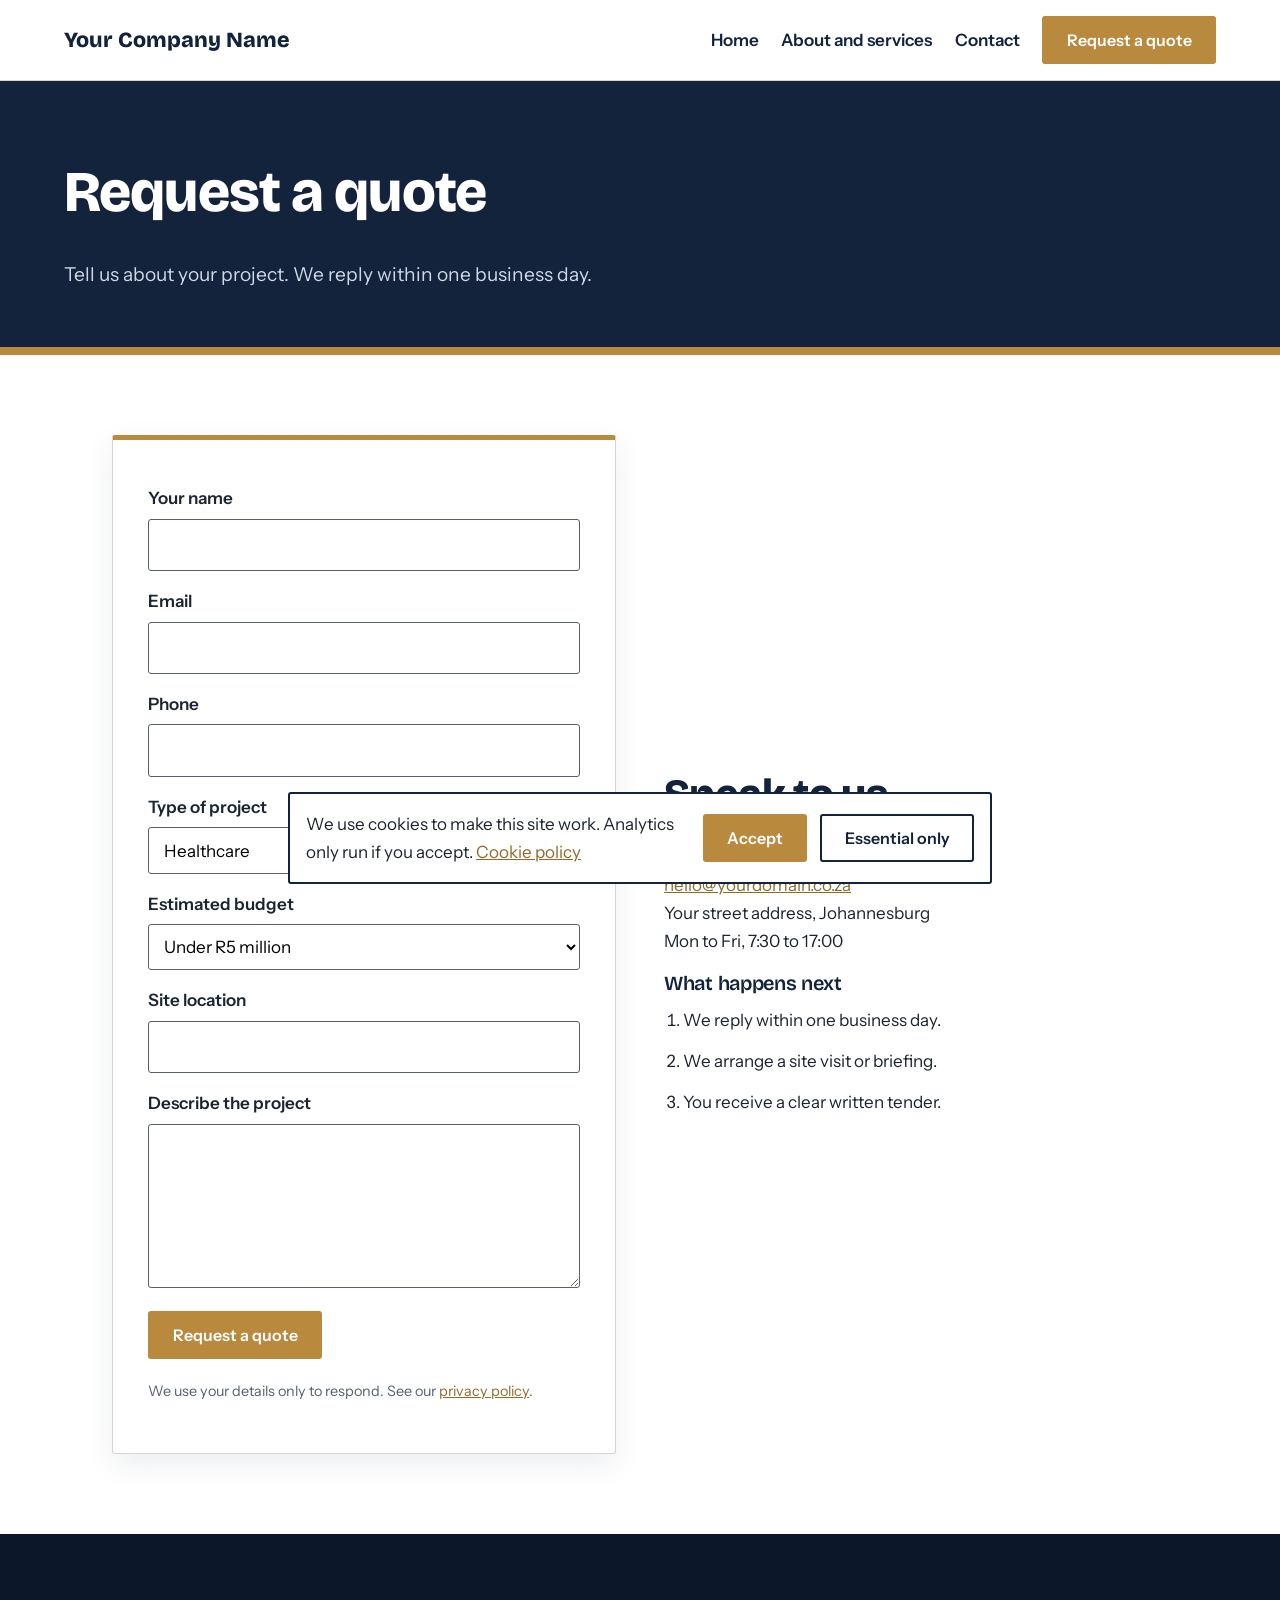
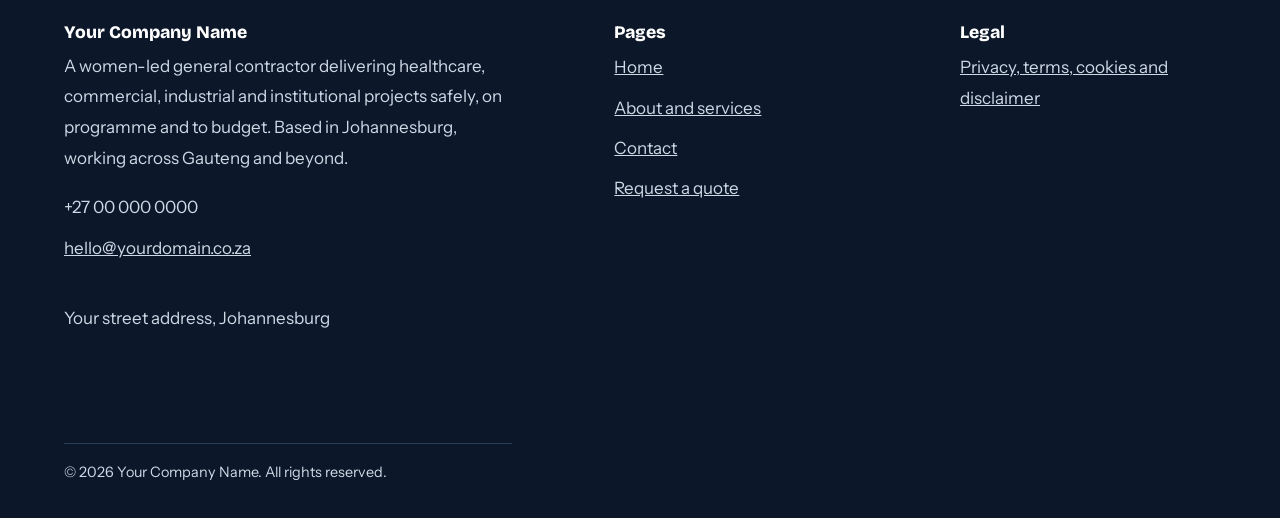
<file: contact.html>
<!DOCTYPE html>
<html lang="en">
<head>
<meta charset="utf-8">
<meta name="viewport" content="width=device-width, initial-scale=1">
<title>Contact and quote | Your Company Name</title>
<meta name="description" content="Request a quote. We reply within one business day.">
<meta property="og:title" content="Contact and quote | Your Company Name">
<meta property="og:description" content="Request a quote. We reply within one business day.">
<link rel="icon" href="images/favicon.png">
<link rel="preconnect" href="https://fonts.googleapis.com">
<link href="https://fonts.googleapis.com/css2?family=Bricolage+Grotesque:wght@600;800&family=Instrument+Sans:wght@400;600&display=swap" rel="stylesheet">
<link rel="stylesheet" href="style.css">
</head>
<body>
<header class="site-header">
  <a class="brand" href="index.html"><!-- EDIT: or use <img src="images/logo-dark.png" alt="Your Company Name"> -->Your Company Name</a>
  <input type="checkbox" id="menu-toggle" aria-label="Open menu"><label for="menu-toggle" class="burger">Menu</label>
  <nav><a href="index.html">Home</a><a href="about-services.html">About and services</a><a href="contact.html">Contact</a><a class="btn" href="contact.html">Request a quote</a></nav>
</header>
<main>
<section class="page-head"><h1>Request a quote</h1><p>Tell us about your project. We reply within one business day.</p></section>
<section class="split"><div><form action="https://api.web3forms.com/submit" method="POST">
<input type="hidden" name="access_key" value="YOUR_WEB3FORMS_ACCESS_KEY"><!-- EDIT: your Web3Forms access key -->
<input type="hidden" name="subject" value="New project enquiry from the website">
<input type="hidden" name="from_name" value="Your Company Name website">
<input type="hidden" name="redirect" value="https://yourdomain.co.za/thank-you.html"><!-- EDIT: your live thank-you page -->
<input type="checkbox" name="botcheck" tabindex="-1" autocomplete="off" style="display:none">
<label for="n">Your name</label><input id="n" name="name" required>
<label for="e">Email</label><input id="e" name="email" type="email" required>
<label for="p">Phone</label><input id="p" name="phone" type="tel">
<label for="t">Type of project</label><select id="t" name="project_type"><option>Healthcare</option><option>Commercial</option><option>Industrial and logistics</option><option>Retail and hospitality</option><option>Education</option><option>Residential developments</option><option>Other</option></select>
<label for="b">Estimated budget</label><select id="b" name="budget"><option>Under R5 million</option><option>R5 to R20 million</option><option>R20 to R100 million</option><option>Over R100 million</option><option>Not sure yet</option></select>
<label for="l">Site location</label><input id="l" name="location">
<label for="m">Describe the project</label><textarea id="m" name="message" rows="5" required></textarea>
<button class="btn" type="submit">Request a quote</button><p class="small">We use your details only to respond. See our <a href="legal.html">privacy policy</a>.</p></form></div><div><h2>Speak to us</h2><p>+27 00 000 0000<br><a href="mailto:hello@yourdomain.co.za">hello@yourdomain.co.za</a><br>Your street address, Johannesburg<br>Mon to Fri, 7:30 to 17:00</p><h3>What happens next</h3><ol class="steps"><li>We reply within one business day.</li><li>We arrange a site visit or briefing.</li><li>You receive a clear written tender.</li></ol></div></section>
</main>
<footer class="site-footer">
  <div><strong class="brand">Your Company Name</strong><p>A women-led general contractor delivering healthcare, commercial, industrial and institutional projects safely, on programme and to budget. Based in Johannesburg, working across Gauteng and beyond.</p>
  <p>+27 00 000 0000<br><a href="mailto:hello@yourdomain.co.za">hello@yourdomain.co.za</a><br>Your street address, Johannesburg</p></div>
  <div><strong>Pages</strong><a href="index.html">Home</a><a href="about-services.html">About and services</a><a href="contact.html">Contact</a><a href="contact.html">Request a quote</a></div>
  <div><strong>Legal</strong><a href="legal.html">Privacy, terms, cookies and disclaimer</a><!-- EDIT: add only the social links you really use --></div>
  <p class="copy">&copy; 2026 Your Company Name. All rights reserved.</p>
</footer>
<div id="cookie-banner" hidden><p>We use cookies to make this site work. Analytics only run if you accept. <a href="legal.html">Cookie policy</a></p>
<button class="btn" data-c="accepted">Accept</button><button class="btn ghost" data-c="essential">Essential only</button></div>
<script src="script.js"></script>
</body>
</html>
</file>
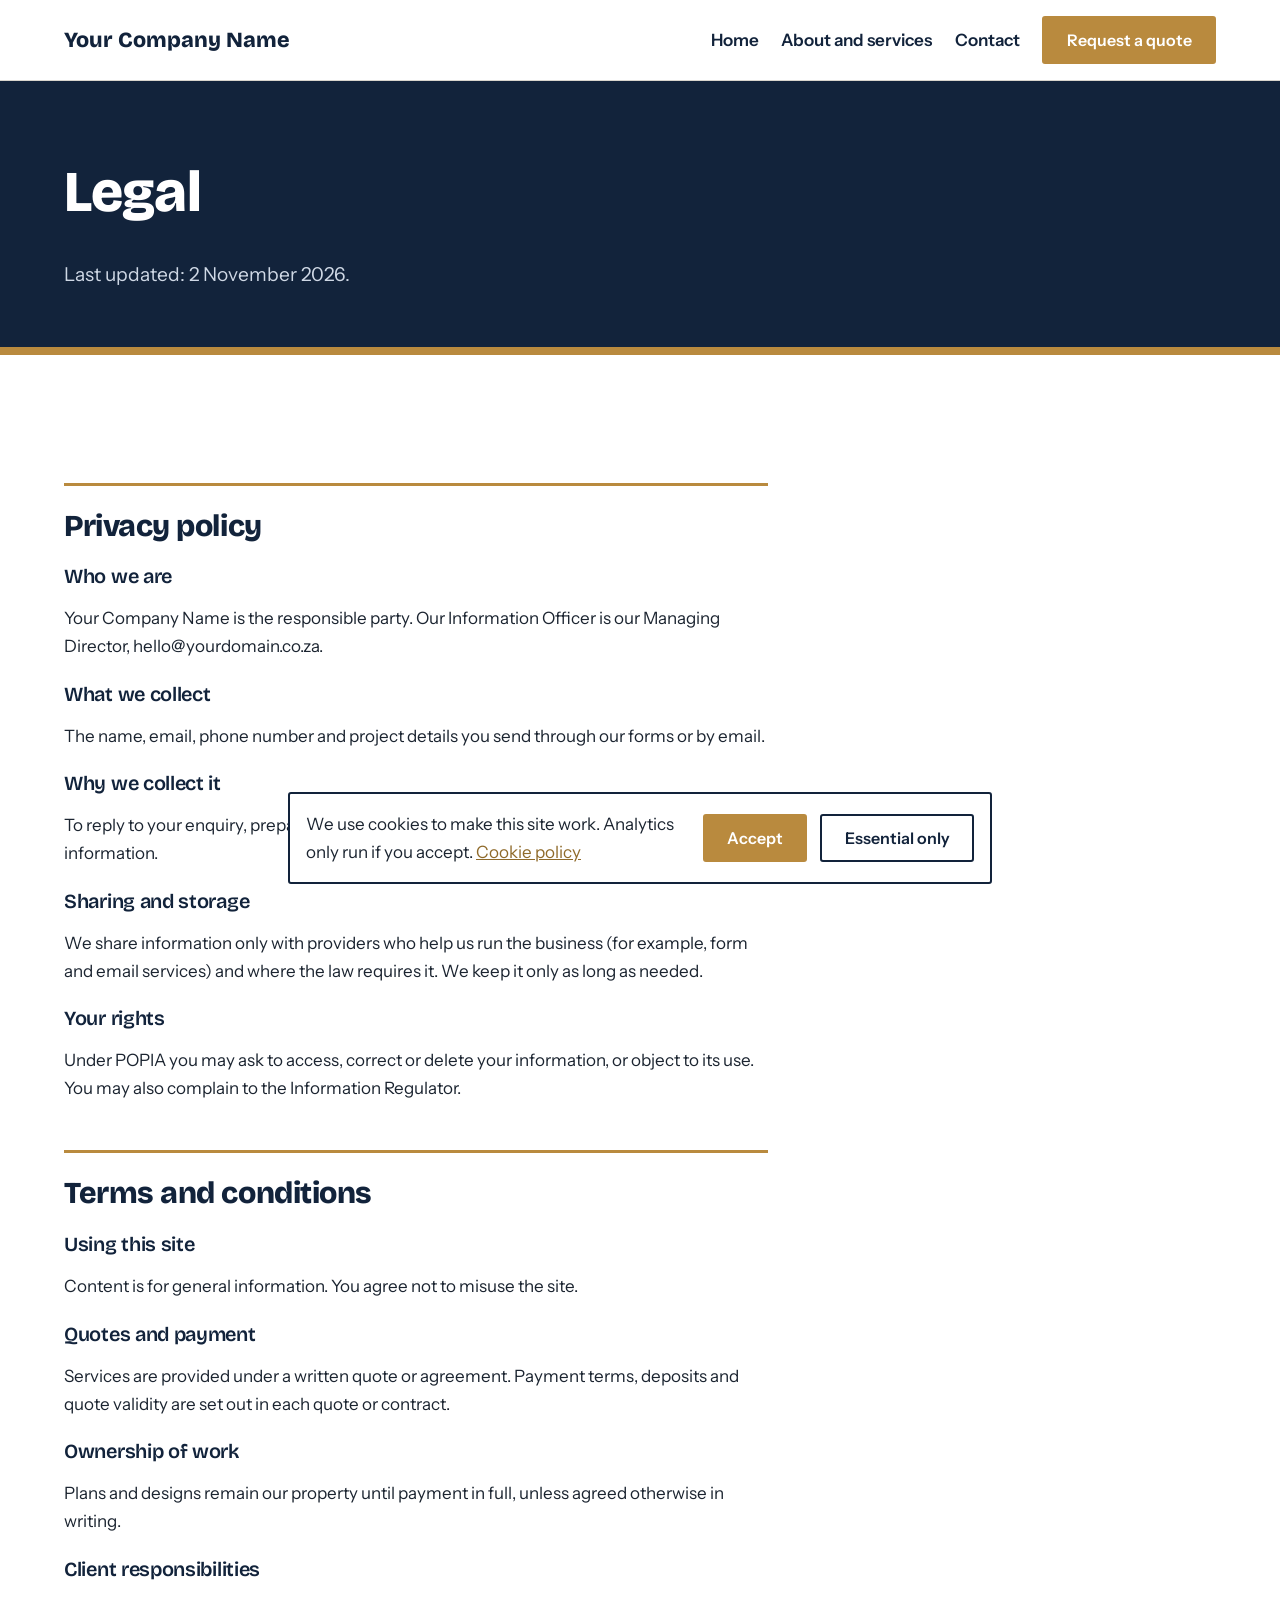
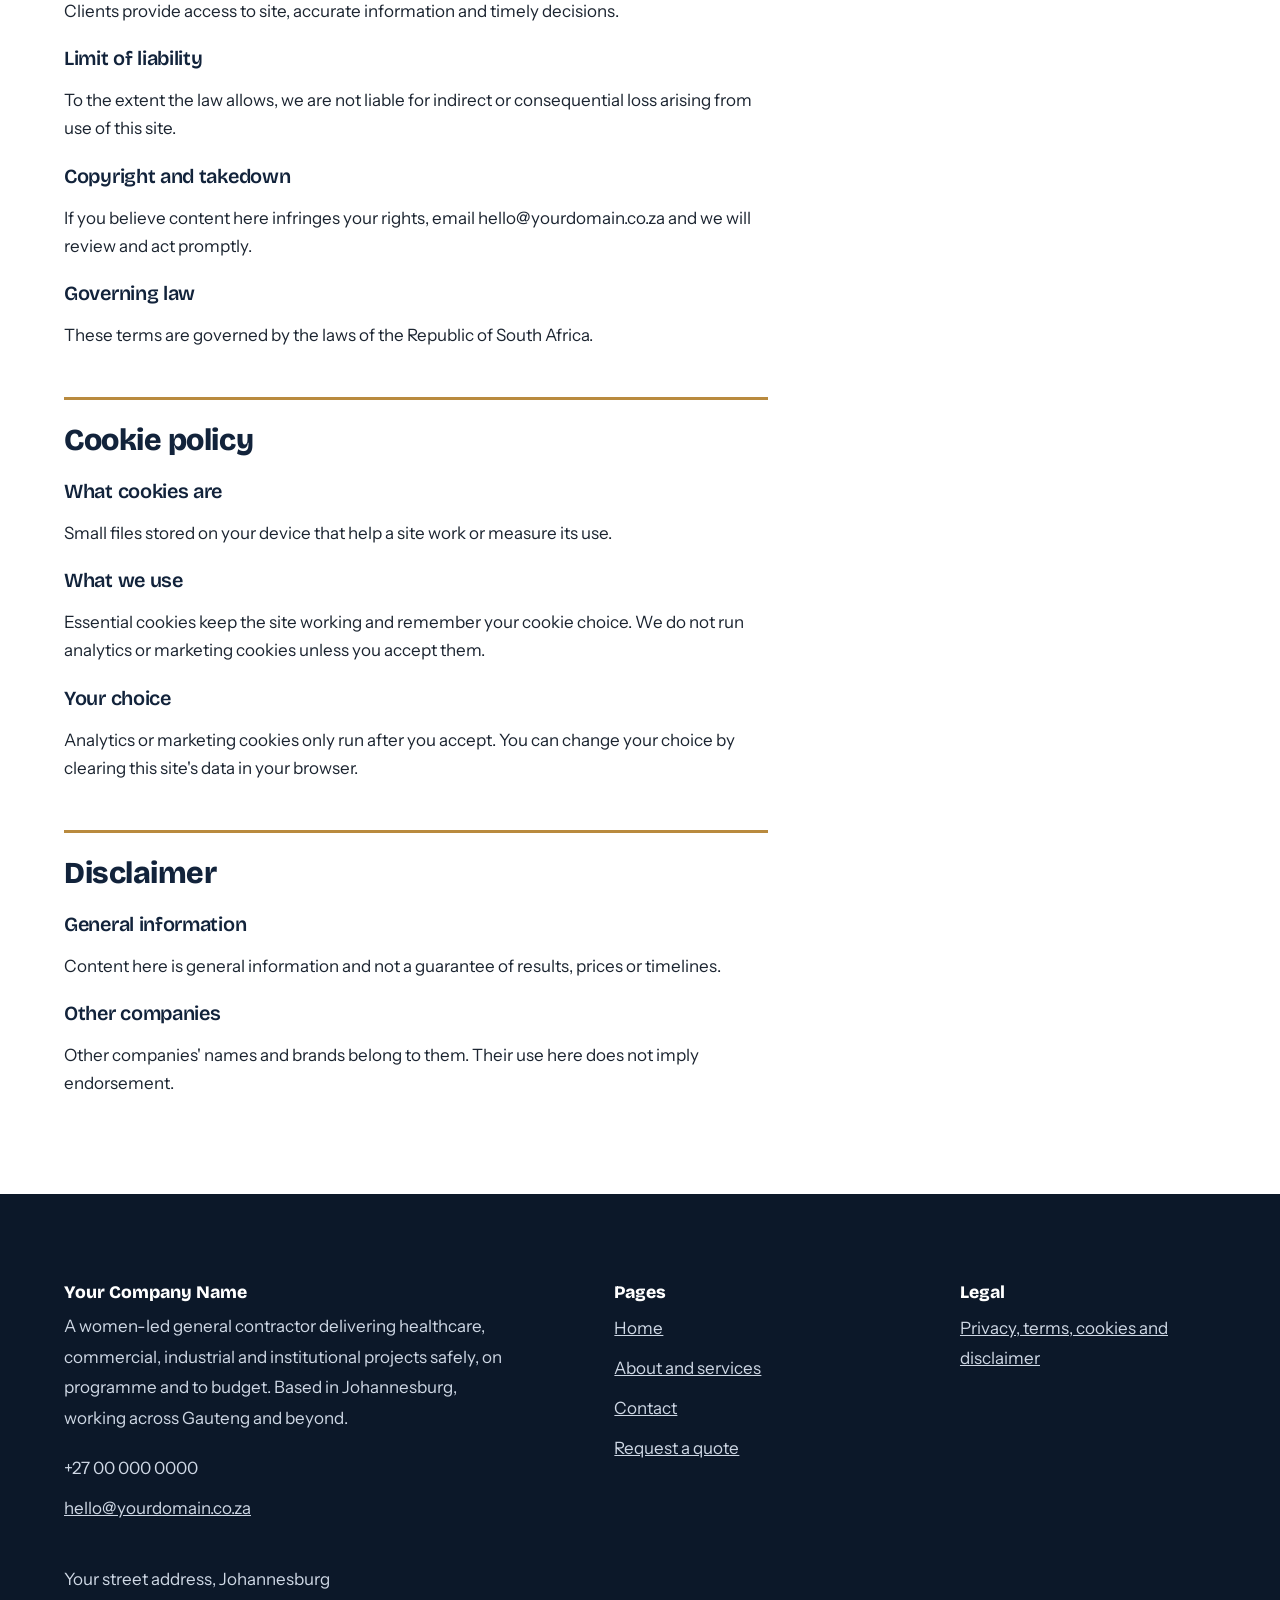
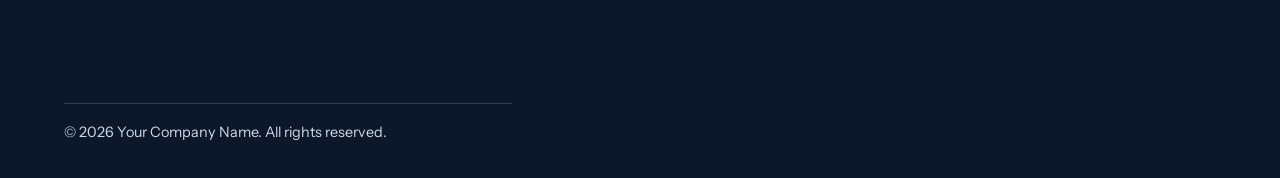
<file: legal.html>
<!DOCTYPE html>
<html lang="en">
<head>
<meta charset="utf-8">
<meta name="viewport" content="width=device-width, initial-scale=1">
<title>Legal | Your Company Name</title>
<meta name="description" content="Privacy policy, terms and conditions, cookie policy and disclaimer.">
<meta property="og:title" content="Legal | Your Company Name">
<meta property="og:description" content="Privacy policy, terms and conditions, cookie policy and disclaimer.">
<link rel="icon" href="images/favicon.png">
<link rel="preconnect" href="https://fonts.googleapis.com">
<link href="https://fonts.googleapis.com/css2?family=Bricolage+Grotesque:wght@600;800&family=Instrument+Sans:wght@400;600&display=swap" rel="stylesheet">
<link rel="stylesheet" href="style.css">
</head>
<body>
<header class="site-header">
  <a class="brand" href="index.html"><!-- EDIT: or use <img src="images/logo-dark.png" alt="Your Company Name"> -->Your Company Name</a>
  <input type="checkbox" id="menu-toggle" aria-label="Open menu"><label for="menu-toggle" class="burger">Menu</label>
  <nav><a href="index.html">Home</a><a href="about-services.html">About and services</a><a href="contact.html">Contact</a><a class="btn" href="contact.html">Request a quote</a></nav>
</header>
<main>
<section class="page-head"><h1>Legal</h1><p>Last updated: 2 November 2026.</p></section><section class="band legal"><h2 class="doc">Privacy policy</h2><h3>Who we are</h3><p>Your Company Name is the responsible party. Our Information Officer is our Managing Director, hello@yourdomain.co.za.</p><h3>What we collect</h3><p>The name, email, phone number and project details you send through our forms or by email.</p><h3>Why we collect it</h3><p>To reply to your enquiry, prepare quotes and deliver our services. We do not sell your information.</p><h3>Sharing and storage</h3><p>We share information only with providers who help us run the business (for example, form and email services) and where the law requires it. We keep it only as long as needed.</p><h3>Your rights</h3><p>Under POPIA you may ask to access, correct or delete your information, or object to its use. You may also complain to the Information Regulator.</p><h2 class="doc">Terms and conditions</h2><h3>Using this site</h3><p>Content is for general information. You agree not to misuse the site.</p><h3>Quotes and payment</h3><p>Services are provided under a written quote or agreement. Payment terms, deposits and quote validity are set out in each quote or contract.</p><h3>Ownership of work</h3><p>Plans and designs remain our property until payment in full, unless agreed otherwise in writing.</p><h3>Client responsibilities</h3><p>Clients provide access to site, accurate information and timely decisions.</p><h3>Limit of liability</h3><p>To the extent the law allows, we are not liable for indirect or consequential loss arising from use of this site.</p><h3>Copyright and takedown</h3><p>If you believe content here infringes your rights, email hello@yourdomain.co.za and we will review and act promptly.</p><h3>Governing law</h3><p>These terms are governed by the laws of the Republic of South Africa.</p><h2 class="doc">Cookie policy</h2><h3>What cookies are</h3><p>Small files stored on your device that help a site work or measure its use.</p><h3>What we use</h3><p>Essential cookies keep the site working and remember your cookie choice. We do not run analytics or marketing cookies unless you accept them.</p><h3>Your choice</h3><p>Analytics or marketing cookies only run after you accept. You can change your choice by clearing this site's data in your browser.</p><h2 class="doc">Disclaimer</h2><h3>General information</h3><p>Content here is general information and not a guarantee of results, prices or timelines.</p><h3>Other companies</h3><p>Other companies' names and brands belong to them. Their use here does not imply endorsement.</p></section>
</main>
<footer class="site-footer">
  <div><strong class="brand">Your Company Name</strong><p>A women-led general contractor delivering healthcare, commercial, industrial and institutional projects safely, on programme and to budget. Based in Johannesburg, working across Gauteng and beyond.</p>
  <p>+27 00 000 0000<br><a href="mailto:hello@yourdomain.co.za">hello@yourdomain.co.za</a><br>Your street address, Johannesburg</p></div>
  <div><strong>Pages</strong><a href="index.html">Home</a><a href="about-services.html">About and services</a><a href="contact.html">Contact</a><a href="contact.html">Request a quote</a></div>
  <div><strong>Legal</strong><a href="legal.html">Privacy, terms, cookies and disclaimer</a><!-- EDIT: add only the social links you really use --></div>
  <p class="copy">&copy; 2026 Your Company Name. All rights reserved.</p>
</footer>
<div id="cookie-banner" hidden><p>We use cookies to make this site work. Analytics only run if you accept. <a href="legal.html">Cookie policy</a></p>
<button class="btn" data-c="accepted">Accept</button><button class="btn ghost" data-c="essential">Essential only</button></div>
<script src="script.js"></script>
</body>
</html>
</file>
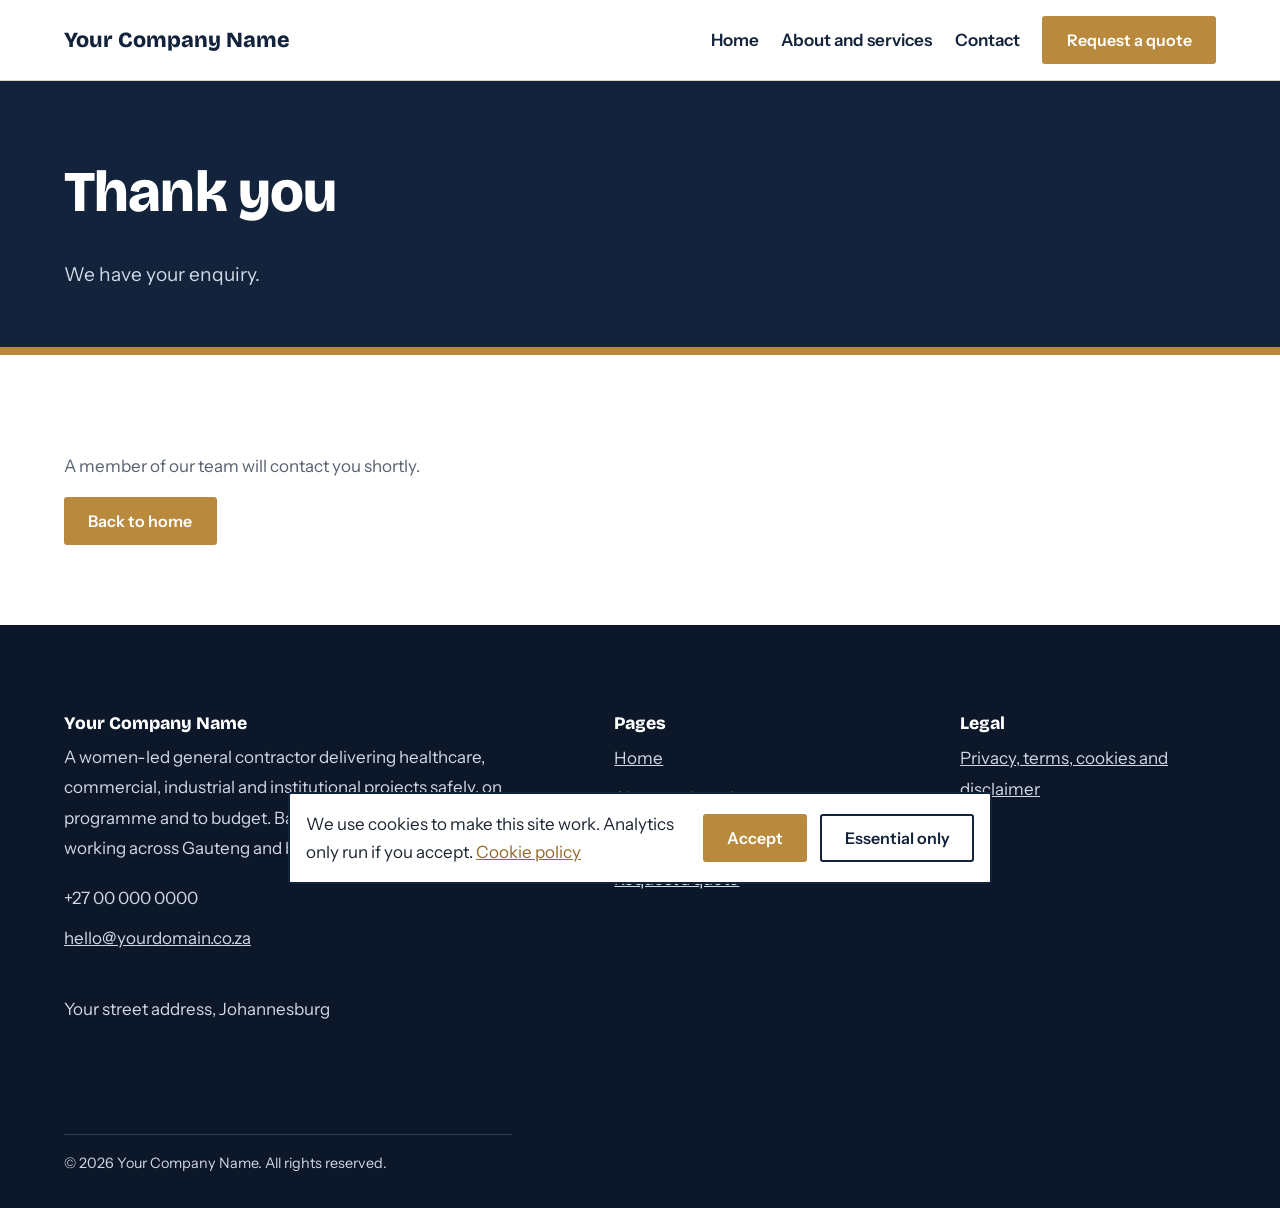
<file: thank-you.html>
<!DOCTYPE html>
<html lang="en">
<head>
<meta charset="utf-8">
<meta name="viewport" content="width=device-width, initial-scale=1">
<title>Thank you | Your Company Name</title>
<meta name="description" content="Your message has been sent.">
<meta property="og:title" content="Thank you | Your Company Name">
<meta property="og:description" content="Your message has been sent.">
<link rel="icon" href="images/favicon.png">
<link rel="preconnect" href="https://fonts.googleapis.com">
<link href="https://fonts.googleapis.com/css2?family=Bricolage+Grotesque:wght@600;800&family=Instrument+Sans:wght@400;600&display=swap" rel="stylesheet">
<link rel="stylesheet" href="style.css">
</head>
<body>
<header class="site-header">
  <a class="brand" href="index.html"><!-- EDIT: or use <img src="images/logo-dark.png" alt="Your Company Name"> -->Your Company Name</a>
  <input type="checkbox" id="menu-toggle" aria-label="Open menu"><label for="menu-toggle" class="burger">Menu</label>
  <nav><a href="index.html">Home</a><a href="about-services.html">About and services</a><a href="contact.html">Contact</a><a class="btn" href="contact.html">Request a quote</a></nav>
</header>
<main>
<section class="page-head"><h1>Thank you</h1><p>We have your enquiry.</p></section><section class="band"><p class="lead">A member of our team will contact you shortly.</p><a class="btn" href="index.html">Back to home</a></section>
</main>
<footer class="site-footer">
  <div><strong class="brand">Your Company Name</strong><p>A women-led general contractor delivering healthcare, commercial, industrial and institutional projects safely, on programme and to budget. Based in Johannesburg, working across Gauteng and beyond.</p>
  <p>+27 00 000 0000<br><a href="mailto:hello@yourdomain.co.za">hello@yourdomain.co.za</a><br>Your street address, Johannesburg</p></div>
  <div><strong>Pages</strong><a href="index.html">Home</a><a href="about-services.html">About and services</a><a href="contact.html">Contact</a><a href="contact.html">Request a quote</a></div>
  <div><strong>Legal</strong><a href="legal.html">Privacy, terms, cookies and disclaimer</a><!-- EDIT: add only the social links you really use --></div>
  <p class="copy">&copy; 2026 Your Company Name. All rights reserved.</p>
</footer>
<div id="cookie-banner" hidden><p>We use cookies to make this site work. Analytics only run if you accept. <a href="legal.html">Cookie policy</a></p>
<button class="btn" data-c="accepted">Accept</button><button class="btn ghost" data-c="essential">Essential only</button></div>
<script src="script.js"></script>
</body>
</html>
</file>
<file: style.css>
/* ===== EDIT COLOURS HERE (defined once) ===== */
:root{--navy:#12233b;--navy2:#1d3556;--brass:#b98a3e;--brass-dk:#8f6a2a;--stone:#f4f2ee;--ink:#1b2430;--muted:#566070;--line:#d9d5cd;
--head:"Bricolage Grotesque",Arial,sans-serif;--body:"Instrument Sans",Arial,sans-serif;--pad:clamp(1.25rem,5vw,4.5rem)}
*{box-sizing:border-box}html{scroll-behavior:smooth}
body{margin:0;font:400 1.0625rem/1.65 var(--body);color:var(--ink);background:#fff}
h1,h2,h3{font-family:var(--head);line-height:1.1;margin:0 0 .6em;letter-spacing:-.015em;color:var(--navy)}
h1{font-size:clamp(2.4rem,6.5vw,5rem);font-weight:800}h2{font-size:clamp(1.7rem,3.6vw,2.6rem);font-weight:800}h3{font-size:1.25rem;font-weight:600}
a{color:var(--brass-dk)}img{max-width:100%;display:block}:focus-visible{outline:3px solid var(--brass);outline-offset:3px}
.site-header{display:flex;align-items:center;justify-content:space-between;gap:1rem;padding:1rem var(--pad);background:#fff;border-bottom:1px solid var(--line);position:sticky;top:0;z-index:5}
.brand{font:800 1.35rem var(--head);color:var(--navy);text-decoration:none}
.site-header nav{display:flex;align-items:center;gap:1.4rem}.site-header nav a:not(.btn){color:var(--navy);text-decoration:none;font-weight:600}
.site-header nav a:not(.btn):hover{color:var(--brass-dk)}#menu-toggle,.burger{display:none}
.btn{display:inline-block;background:var(--brass);color:#fff;border:2px solid var(--brass);padding:.75rem 1.4rem;border-radius:3px;font:600 1rem var(--body);text-decoration:none;cursor:pointer}
.btn:hover{background:var(--brass-dk);border-color:var(--brass-dk)}
.btn.ghost{background:transparent;color:var(--navy);border-color:var(--navy)}.btn.ghost:hover{background:var(--navy);color:#fff}
.btn.ghost.light{color:#fff;border-color:#fff}.btn.ghost.light:hover{background:#fff;color:var(--navy)}
.hero{min-height:84vh;display:flex;align-items:center;padding:4rem var(--pad);color:#fff;
background:linear-gradient(100deg,rgba(18,35,59,.94) 35%,rgba(18,35,59,.68)),
repeating-linear-gradient(0deg,transparent 0 47px,rgba(255,255,255,.07) 47px 48px),repeating-linear-gradient(90deg,transparent 0 47px,rgba(255,255,255,.07) 47px 48px),
url(images/hero.jpg) center/cover,var(--navy)}
.hero h1{color:#fff;max-width:14ch}.hero-in{max-width:46rem}.hero-in:before{content:"";display:block;width:5rem;height:7px;background:var(--brass);margin-bottom:1.5rem}
.hero p{font-size:1.25rem;max-width:36rem;color:#e6ebf2}
.strip{display:grid;grid-template-columns:repeat(auto-fit,minmax(15rem,1fr));background:var(--brass);color:#fff}
.strip div{padding:1.6rem var(--pad);display:grid;gap:.2rem}.strip strong{font:800 1.2rem var(--head)}
.band,.cta,.page-head{padding:5rem var(--pad)}.band.alt{background:var(--stone)}
.split{display:grid;grid-template-columns:repeat(auto-fit,minmax(18rem,1fr));gap:3rem;align-items:center}
.grid2{display:grid;grid-template-columns:repeat(auto-fit,minmax(18rem,1fr));gap:1.5rem}
.grid3{display:grid;grid-template-columns:repeat(auto-fit,minmax(15rem,1fr));gap:1.5rem;margin-top:1.5rem}.grid3.tight{margin:0}
.card{background:#fff;border:1px solid var(--line);border-top:5px solid var(--brass);border-radius:3px;padding:1.5rem}.card p{margin:0;color:var(--muted)}
.panel{padding:2.5rem;background:#fff;border-left:8px solid var(--brass)}.panel.navy{background:var(--navy);color:#e6ebf2}.panel.navy h2{color:#fff}
.lead{max-width:40rem;color:var(--muted)}.ticks{list-style:none;padding:0;display:grid;gap:.7rem;max-width:44rem}
.ticks li{padding-left:2rem;position:relative}.ticks li:before{content:"";position:absolute;left:0;top:.45rem;width:1rem;height:.55rem;border-left:3px solid var(--brass);border-bottom:3px solid var(--brass);transform:rotate(-45deg)}
.more{display:inline-block;margin-top:1.2rem;font-weight:600;color:var(--navy);border-bottom:3px solid var(--brass);text-decoration:none}
.steps{margin:0;padding-left:1.2rem;display:grid;gap:.8rem}
/* picture slots: gradient + blueprint grid, hidden once a photo loads */
.shot{margin:0;position:relative;aspect-ratio:3/2;overflow:hidden;background:linear-gradient(135deg,var(--navy2),var(--navy));border-radius:3px;display:grid;place-items:center}
.shot:before{content:"";position:absolute;inset:0;background:repeating-linear-gradient(0deg,transparent 0 31px,rgba(255,255,255,.08) 31px 32px),repeating-linear-gradient(90deg,transparent 0 31px,rgba(255,255,255,.08) 31px 32px)}
.shot:after{content:attr(data-label);position:relative;color:#e6ebf2;font:600 1rem var(--head);padding:.4rem .8rem;border:1px solid rgba(255,255,255,.4)}
.shot img{position:absolute;inset:0;width:100%;height:100%;object-fit:cover;z-index:1}.shot.wide{aspect-ratio:16/9}.shot.portrait{aspect-ratio:4/5;margin-bottom:1rem}
.tiles{display:grid;grid-template-columns:repeat(auto-fill,minmax(17rem,1fr));gap:1.5rem;margin-top:1.5rem}
.tile{display:block;text-decoration:none;color:inherit;background:#fff;border:1px solid var(--line);border-radius:3px;overflow:hidden}
.tile>div{padding:1rem 1.2rem 1.3rem}.tile h3{margin:.4rem 0 0}.tile:hover{border-color:var(--brass);box-shadow:0 6px 0 var(--brass)}
.tag{display:inline-block;font-size:.85rem;font-weight:600;color:var(--brass-dk);border:1px solid var(--brass);border-radius:99px;padding:.05rem .7rem}
.gallery{display:grid;grid-template-columns:repeat(auto-fit,minmax(18rem,1fr));gap:1rem;margin-top:1.5rem}
.facts{margin:0;display:grid;grid-template-columns:auto 1fr;gap:.6rem 1.5rem;background:#fff;padding:1.5rem;border-left:8px solid var(--brass)}.facts dt{font-weight:600;color:var(--navy)}.facts dd{margin:0}
.pager{display:flex;flex-wrap:wrap;justify-content:space-between;gap:1rem;margin-top:2rem}.pager a{font-weight:600}
.person .role{color:var(--brass-dk);font-weight:600;margin-bottom:.5rem}
.page-head{background:var(--navy);padding-bottom:3.5rem;border-bottom:8px solid var(--brass)}.page-head h1{color:#fff;font-size:clamp(2.2rem,5vw,3.6rem)}.page-head p{color:#cfd8e5;font-size:1.2rem;margin:0}
.cta{background:var(--navy);text-align:center;color:#e6ebf2}.cta h2{color:#fff}
.legal{max-width:52rem}.legal h2{font-size:1.4rem;margin-top:1.8rem}
form{display:grid;gap:.4rem}form.narrow{max-width:38rem}label{font-weight:600;margin-top:.6rem}
input,textarea,select{font:inherit;padding:.7rem;border:1px solid var(--muted);border-radius:3px;background:#fff;width:100%}
form .btn{justify-self:start;margin-top:1rem}.small{font-size:.9rem;color:var(--muted)}
.site-footer{display:grid;grid-template-columns:1.8fr 1fr 1fr;gap:clamp(2rem,7vw,7rem);padding:5.5rem var(--pad) 2rem;line-height:1.8;background:#0c1829;color:#cfd8e5}
.site-footer a{display:block;color:#cfd8e5;margin:.6rem 0}.site-footer p{margin:0 0 1.2rem;max-width:28rem}.site-footer strong{font:800 1.1rem var(--head)}.site-footer strong{display:block;margin-bottom:.5rem;color:#fff}
.site-footer .copy{grid-column:1/-1;border-top:1px solid #2c3d57;padding-top:1rem;font-size:.9rem;margin:0}
#cookie-banner{position:fixed;inset:auto 1rem 1rem 1rem;max-width:44rem;margin:auto;background:#fff;border:2px solid var(--navy);border-radius:3px;padding:1rem;display:flex;flex-wrap:wrap;gap:.8rem;align-items:center;z-index:10}
#cookie-banner[hidden]{display:none}#cookie-banner p{margin:0;flex:1 1 16rem}
@media(max-width:860px){.site-footer{grid-template-columns:1fr}.burger{display:block;cursor:pointer;font-weight:600;border:2px solid var(--navy);padding:.4rem .9rem;border-radius:3px;color:var(--navy)}
.site-header nav{display:none;position:absolute;top:100%;left:0;right:0;flex-direction:column;align-items:flex-start;background:#fff;border-bottom:1px solid var(--line);padding:1rem var(--pad) 1.5rem}
#menu-toggle:checked~nav{display:flex}}
section.split{max-width:74rem;margin:0 auto;padding:5rem var(--pad)}
section.split form,.band form.narrow{background:#fff;border:1px solid var(--line);border-top:5px solid var(--brass);border-radius:3px;padding:2.2rem;box-shadow:0 10px 30px rgba(18,35,59,.08)}
.band form.narrow{margin:0 auto;max-width:42rem}
details{border-bottom:1px solid var(--line);padding:1.1rem 0;max-width:50rem}summary{cursor:pointer;font:600 1.15rem var(--head);color:var(--navy)}details p{margin:.8rem 0 0;color:var(--muted)}
.band.dark{background:var(--navy);color:#e6ebf2}.band.dark h2,.band.dark h3{color:#fff}.band.dark .card{background:var(--navy2);border-color:#2c4468;border-top-color:var(--brass)}.band.dark .card p{color:#cfd8e5}
.quals{display:grid;grid-template-columns:auto 1fr;gap:.3rem 1rem;margin:0 0 1rem;padding:.9rem 0;border-top:1px solid var(--line);border-bottom:1px solid var(--line);font-size:.95rem}.quals dt{font-weight:600;color:var(--navy)}.quals dd{margin:0;color:var(--muted)}
.split.rev>:first-child{order:2}.split.top{align-items:start}.hero h1{font-size:clamp(2.3rem,5.4vw,4.3rem);max-width:19ch}.band h3{margin-top:1.4rem}.card h3{margin-top:0}@media(max-width:860px){.split.rev>:first-child{order:0}}
.tile p{margin:.5rem 0 0;color:var(--muted)}.tile.static:hover{border-color:var(--line);box-shadow:none}
.legal h2.doc{font-size:1.9rem;margin-top:3rem;padding-top:1.5rem;border-top:3px solid var(--brass)}.legal h3{margin-top:1.4rem}
@media(prefers-reduced-motion:reduce){html{scroll-behavior:auto}}
</file>
